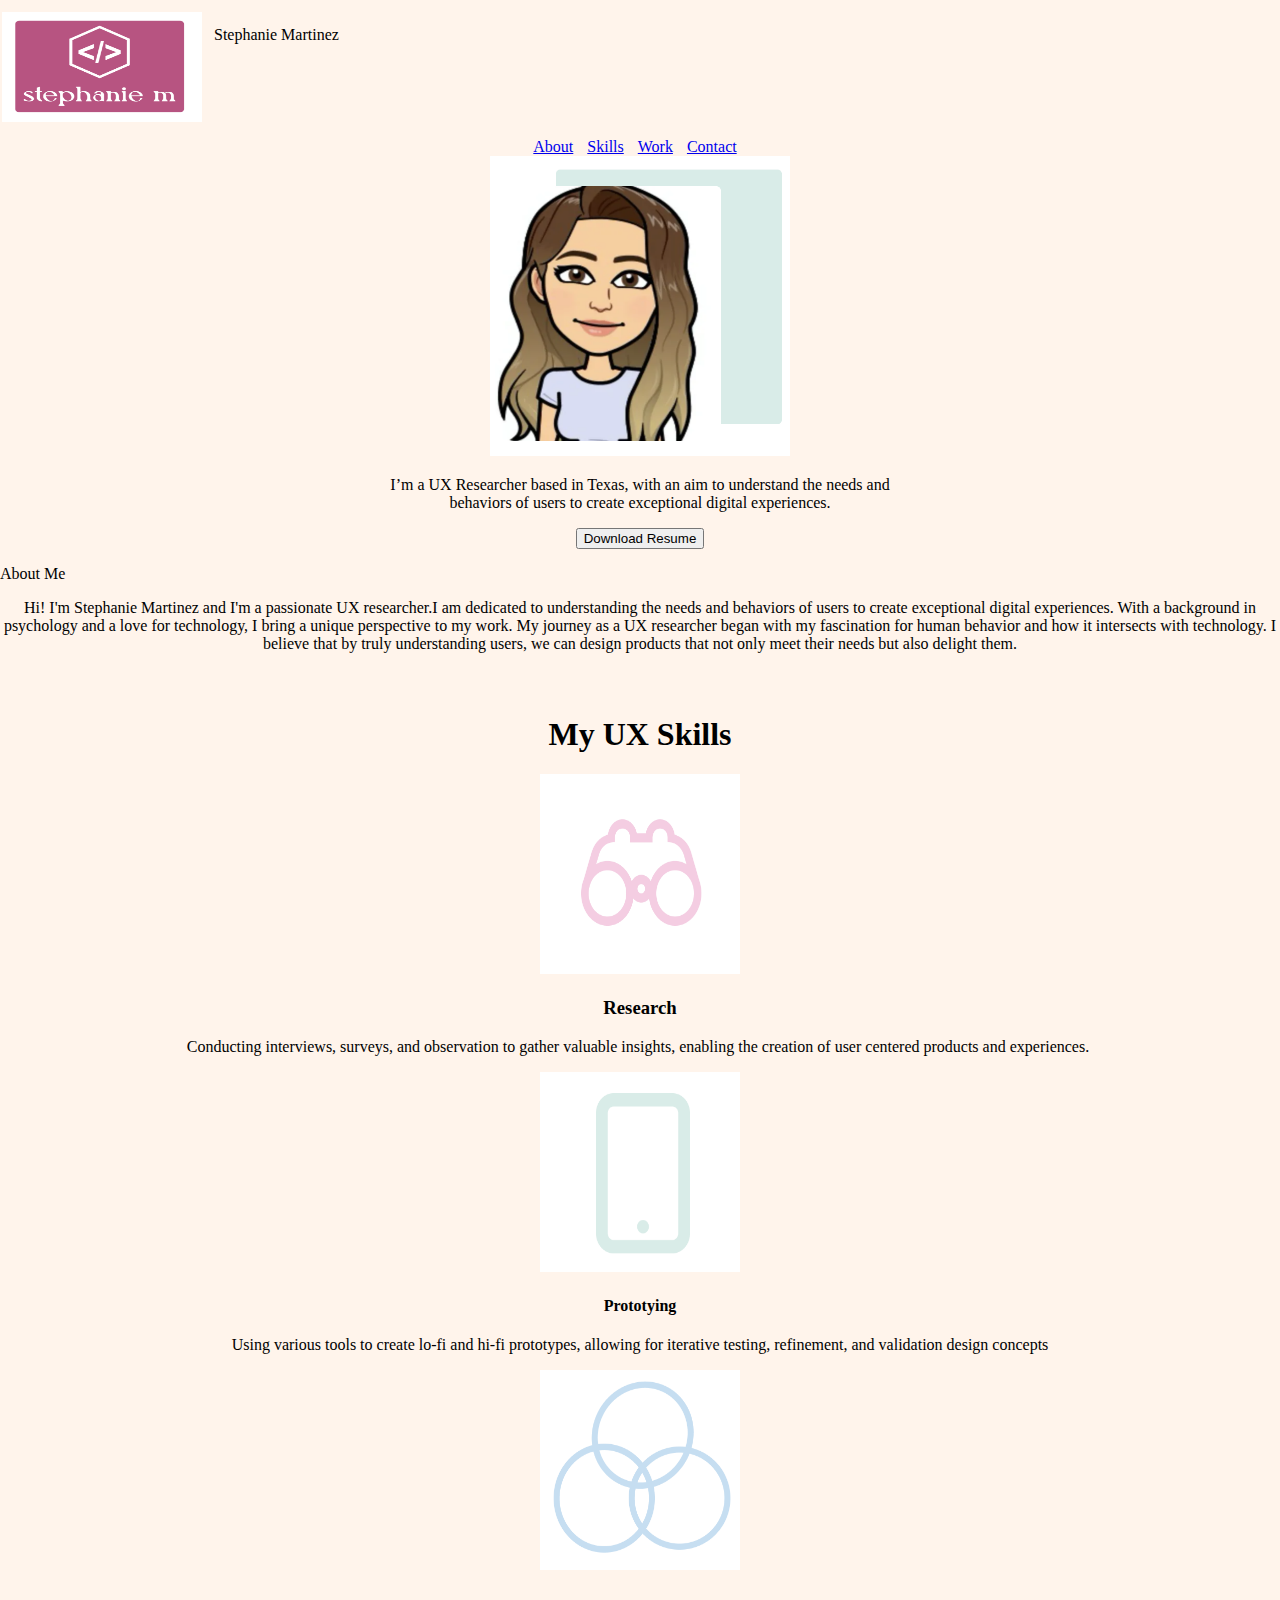
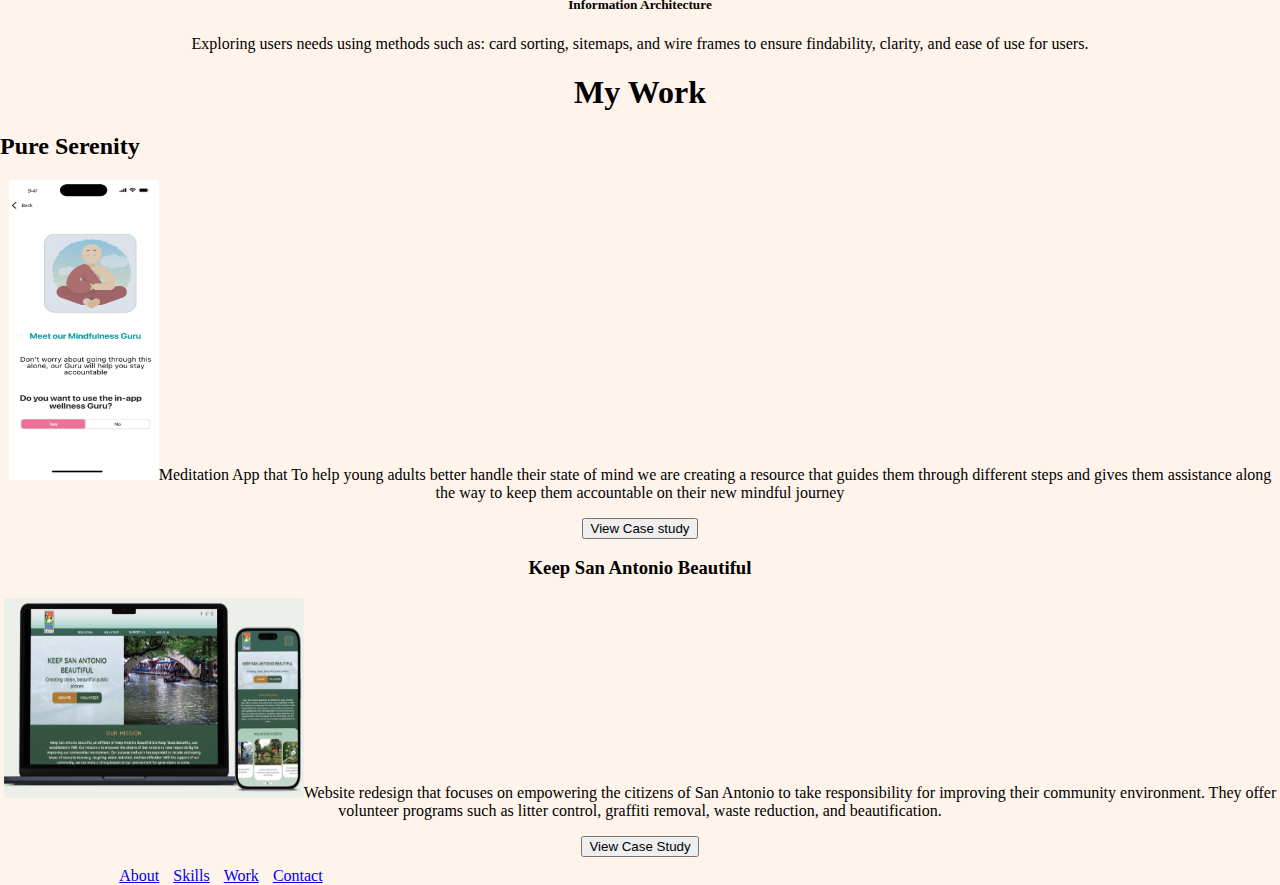
<file: index.html>
<!DOCTYPE html>
<html>
<head>
    <title>Module 17 Challenge</title>
        <link href="css/style.css" rel="stylesheet" type="text/css">
        <html>
            <head>
            <style>
            h1 {text-align: center;}
            p {text-align: center;}
            div {text-align: center;}
            </style>
            </head>
            <body>
</head>
<body> 
<header class="navigation">
    <div class="inline-block">
    <div class="logo">
    <img src="images /logo.png" class="center"
    width="200" 
    height="110"/>
    </div>
    </div>
    <name class="inline-block center">
        <p>Stephanie Martinez</p>
    </name>
    <nav class="inline-block"></nav>
    <div> 
        <li class= "inline-block"><a href="#">About</a></li>
        <li class="inline-block"><a href="#"> Skills</a></li>
        <li class="inline-block"><a href="#"> Work</a></li>
        <li class="inline-block"><a href="#"> Contact</a></li>
        </ul>
    </div>
   

    <div class="content">
    <div class="Headshot">
    <img src="images /emoji.png" class="center"
    width="300"
    height="300"/>
    </div>
        <p>  I’m a UX Researcher based in Texas, with an aim to understand the needs and behaviors of users to create exceptional digital experiences. </p>
        <button> Download Resume </button> </p>
    </div> 
</name class="inline-block" class="center"
    <h2>About Me</h2>
    <p>Hi! I'm Stephanie Martinez and I'm a passionate UX researcher.I am dedicated to understanding the needs and behaviors of users to create exceptional digital experiences. With a background in psychology and a love for technology, I bring a unique perspective to my work.

    My journey as a UX researcher began with my fascination for human behavior and how it intersects with technology. I believe that by truly understanding users, we can design products that not only meet their needs but also delight them.</p>


    <div class="inline-block and logo">
    </div>
<nav class: display: inline-block;> </nav>


<!--  My UX Skills section coded using CSS flex -->
<section class="My Skills">
    <h1> My UX Skills</h1>
    <div class="flexContainer">
        <img src="images /Research.png" class="center"
        width="200"
        height="200"/>
        <h3>Research</h3>
        <p>Conducting interviews, surveys, and observation to gather valuable insights, enabling the creation of user centered products and experiences. </p>
        <img src="images /Prototype.png" class="center"
        width="200"
        height="200"/>
        <h4>Prototying</h4>
        <p>Using various tools to create lo-fi  and hi-fi prototypes, allowing for iterative testing, refinement, and validation design concepts</p>
        <img src="images /Information Architecture.png" class="center"
        width="200"
        height="200"/>
        <h5>Information Architecture</h5>
        <p>Exploring users needs using methods such as: card sorting, sitemaps, and wire frames to ensure findability, clarity, and ease of use for users.</p>

    </div>
    </section>


<section class="myWork">
    <h1> My Work </h1>
    <h2>Pure Serenity</h2>
    <div class="workGrid">
        <img src="images /meet guru 2.png" class="center"
        width="150"
        height="300"
        <p>Meditation App that To help young adults better handle their state of mind we are creating a resource
            that guides them through different steps and gives them assistance along the way 
            to keep them accountable on their new mindful journey</p>
        <button>View Case study</button>
        
    <h3>Keep San Antonio Beautiful</h3>

    <img src="images /KeepSA.png" class="center"
    width="300"
    height="200"
    <p>Website redesign that focuses on empowering the citizens of San Antonio to take responsibility for improving their community environment. They offer volunteer programs such as litter control, graffiti removal, waste reduction, and beautification.</p>
    <button>View Case Study</button>
    <div class="grid-container">
        <footer>
            <nav class="inline-block"></nav>
            <li class= "inline-block"><a href="#">About</a></li>
            <li class="inline-block"><a href="#"> Skills</a></li>
            <li class="inline-block"><a href="#"> Work</a></li>
            <li class="inline-block"><a href="#"> Contact</a></li>
            </ul>
        </footer>
    </div>
</section>
</body>
</html>
</file>
<file: css/style.css>
body {
  margin: 0% auto;
  background-color: #ffffff;
  }
.navigation {
  background-color: #fff4eb;
  width: 100%;
  }

#myHeader {
  background-color: white;
  color: black;
  padding: 40px;
  text-align: center;
}
.div {
  flex-direction: row-reverse;
}

  .p1 {
    font-family: "Times New Roman", Times, serif;
  }
.inline-block {
  display: inline-block;
  vertical-align: top;
  padding: 10px 10px 0px 0px;
  outline: 1px rgb(253, 173, 164);
  }

  .logo {
  width: 23%; 
  padding: 1%;
  text-align: center;
  }
  
  nav {
    width: 73%
    padding: 1%;
    text-align: center;
    outline: 1px solidcolor;
  }  

  .ul {
    width: 50%;
    margin-left:auto;
    display:inline-block;
    vertical-align: top;
    margin-right: auto;
    color: #fff4eb;
    font-family: Arial, Helvetica, sans-serif
    outline: 1px solid red; 
    padding: 
  }

  p {
    font-family: Arial, Helvetica, sans-serif
    outline: 1px solid red;
  }
  .heroImg {
  height: 600px;
  padding: 25px;
  }
  
  .content {
  width: 500px;
  margin: 0 auto; 
  }
  
  .footer {
    background-color: #373738;
    padding:
  }
  


#myWork-Grid {
  display: grid;
  grid-template-rows: max-content 3fr 3fr 3fr max-content;
  font-family: sans-serif;
  gap: 10%;
  background-color: #EBCDC4;
  justify-items: center;
  align-items: center;
  }

h1 {
  text-align: center;
  }
  .project-card {
    display: grid;
    grid-template-columns: 1fr 1fr;
    font-family: sans-serif;
    margin: 0% 10% 0% 10%;
    /*padding: 10% 0% 0% 10%;/
  }

  #viewProject {
    background-color: #EDCC8B;
    box-shadow: 3px 3px 3px #888888;
    align-self: flex-start;
  }

  .project-details {
    display: flex;
    flex-direction: column;
    justify-content: center;
    padding: 0%, 10%, 0%, 20%;
    /*margin: 0%, 20%, 0%, 0%;*/

  }

  .project-image {
    padding: 5% 5% 5% 5%;
  }

  .item1 {
    grid-area: myArea;

  }
  .grid-container {
    display: grid;
    grid-template-areas: 'myArea myArea myArea myArea myArea'
  }

  @media screen and (max-width: 600px) {
    .flexContainer {
      flex-direction: column;
      background-color:antiquewhite;
    }
  }

  #categoryGrid {
    margin: 0px 5%;
    display: grid;
    grid-template-rows: 300px 300px 300px;
    grid-template-columns: 1fr 1fr 1fr;
    grid-template-areas:  
  }
</file>
